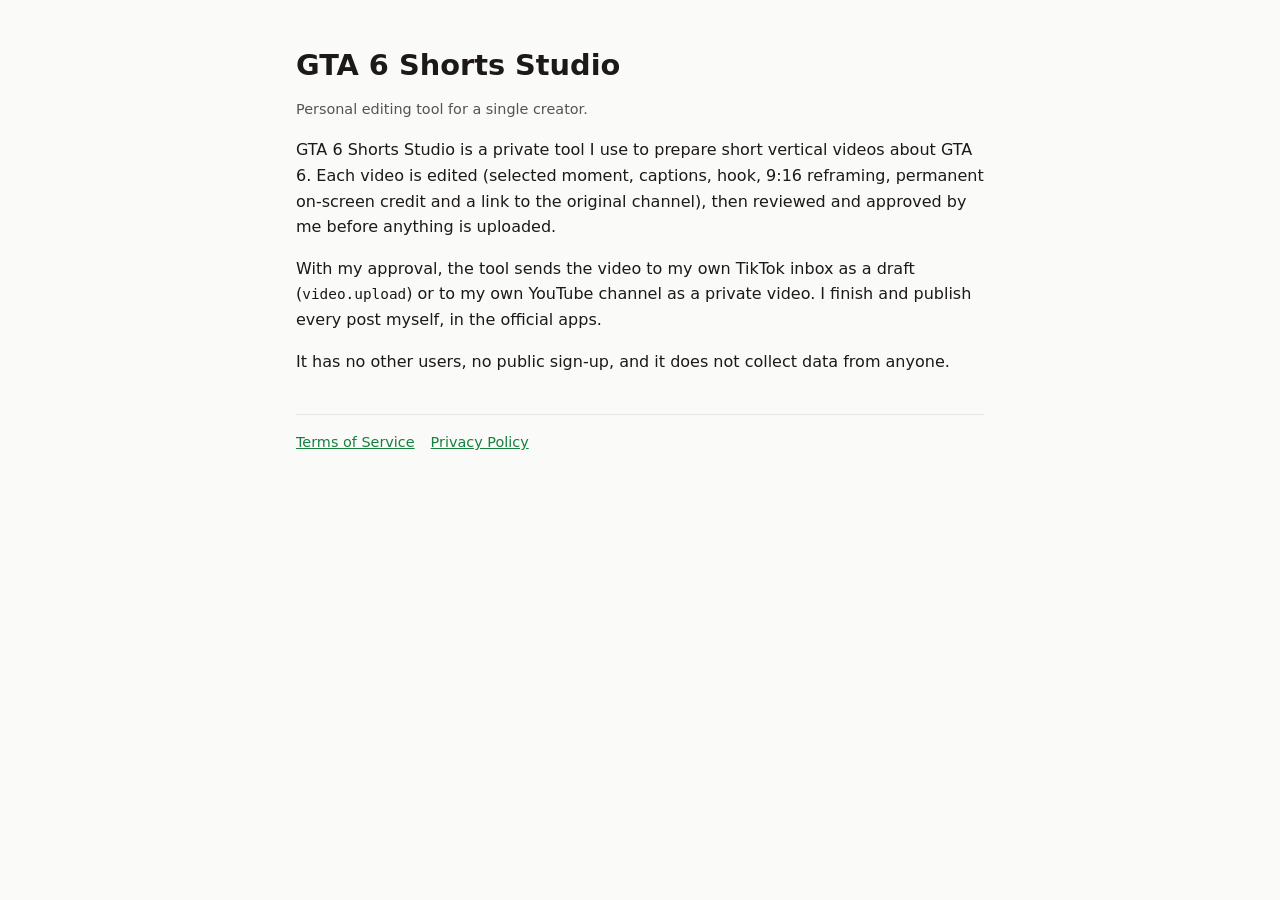
<file: index.html>
<!doctype html>
<html lang="en">
<head>
  <meta charset="utf-8">
  <meta name="viewport" content="width=device-width, initial-scale=1">
  <title>GTA 6 Shorts Studio</title>
  <link rel="stylesheet" href="style.css">
</head>
<body>
<main>
  <h1>GTA 6 Shorts Studio</h1>
  <p class="muted">Personal editing tool for a single creator.</p>

  <p>GTA 6 Shorts Studio is a private tool I use to prepare short vertical videos about
  GTA 6. Each video is edited (selected moment, captions, hook, 9:16 reframing, permanent
  on-screen credit and a link to the original channel), then reviewed and approved by me
  before anything is uploaded.</p>

  <p>With my approval, the tool sends the video to my own TikTok inbox as a draft
  (<code>video.upload</code>) or to my own YouTube channel as a private video. I finish and
  publish every post myself, in the official apps.</p>

  <p>It has no other users, no public sign-up, and it does not collect data from anyone.</p>

  <nav>
    <a href="terms.html">Terms of Service</a>
    <a href="privacy.html">Privacy Policy</a>
  </nav>
</main>
</body>
</html>
</file>
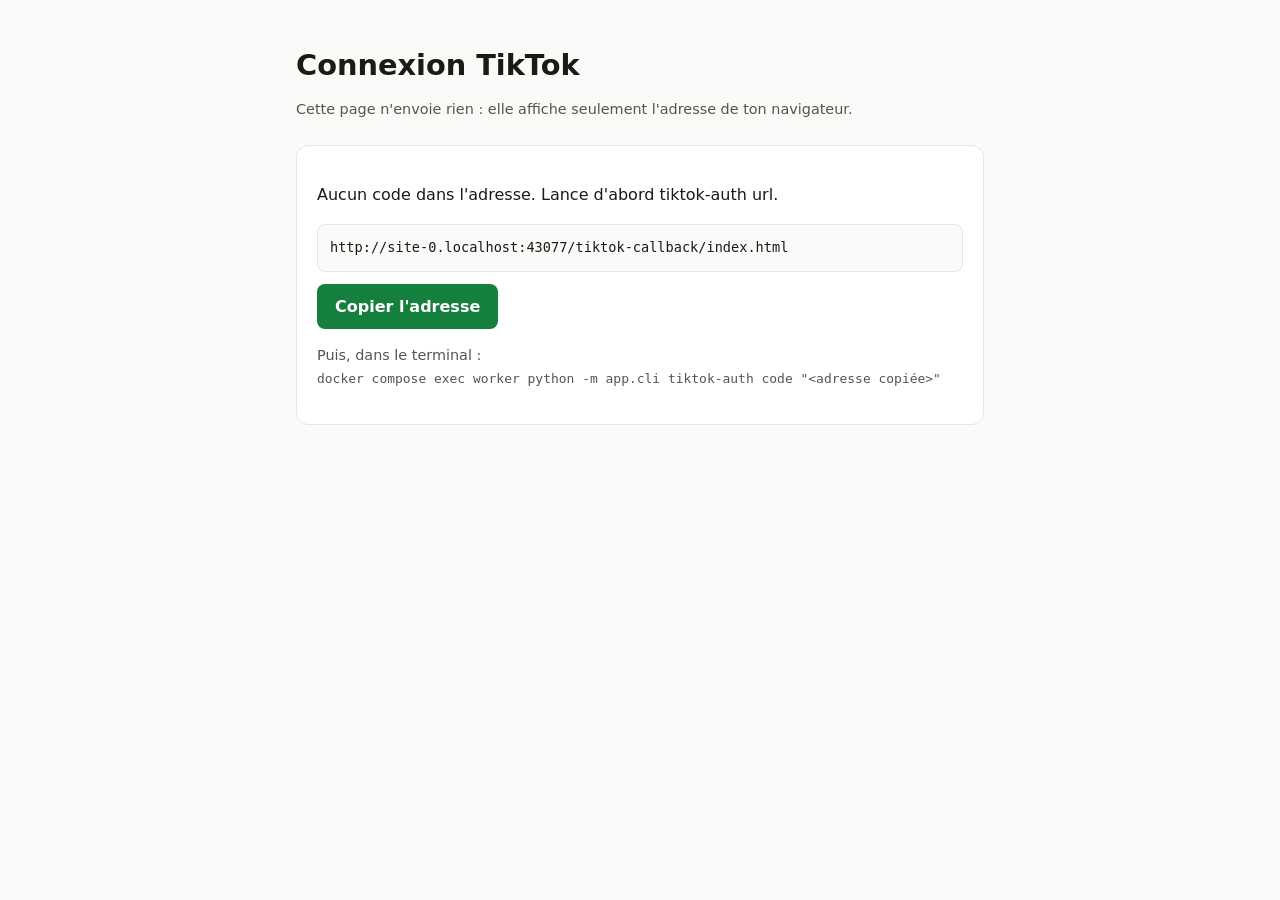
<file: tiktok-callback/index.html>
<!doctype html>
<html lang="fr">
<head>
  <meta charset="utf-8">
  <meta name="viewport" content="width=device-width, initial-scale=1">
  <meta name="robots" content="noindex, nofollow">
  <meta name="referrer" content="no-referrer">
  <title>Connexion TikTok</title>
  <link rel="stylesheet" href="../style.css">
</head>
<body>
<main>
  <h1>Connexion TikTok</h1>
  <p class="muted">Cette page n'envoie rien : elle affiche seulement l'adresse de ton navigateur.</p>

  <div class="card">
    <p id="status">Chargement…</p>
    <div class="url" id="url"></div>
    <button id="copy" type="button">Copier l'adresse</button>
    <p class="muted">Puis, dans le terminal :<br>
    <code>docker compose exec worker python -m app.cli tiktok-auth code "&lt;adresse copiée&gt;"</code></p>
  </div>
</main>
<script>
  (function () {
    var href = window.location.href;
    var params = new URLSearchParams(window.location.search);
    var status = document.getElementById("status");
    document.getElementById("url").textContent = href;
    if (params.get("code")) {
      status.textContent = "TikTok a accepté. Copie l'adresse ci-dessous.";
      status.className = "ok";
    } else if (params.get("error")) {
      status.textContent = "TikTok a refusé (" + params.get("error") + "). Relance tiktok-auth url.";
      status.className = "err";
    } else {
      status.textContent = "Aucun code dans l'adresse. Lance d'abord tiktok-auth url.";
    }
    document.getElementById("copy").addEventListener("click", function () {
      var btn = this;
      navigator.clipboard.writeText(href).then(function () {
        btn.textContent = "Copié ✓";
      }, function () {
        btn.textContent = "Sélectionne l'adresse à la main";
      });
    });
  })();
</script>
</body>
</html>
</file>
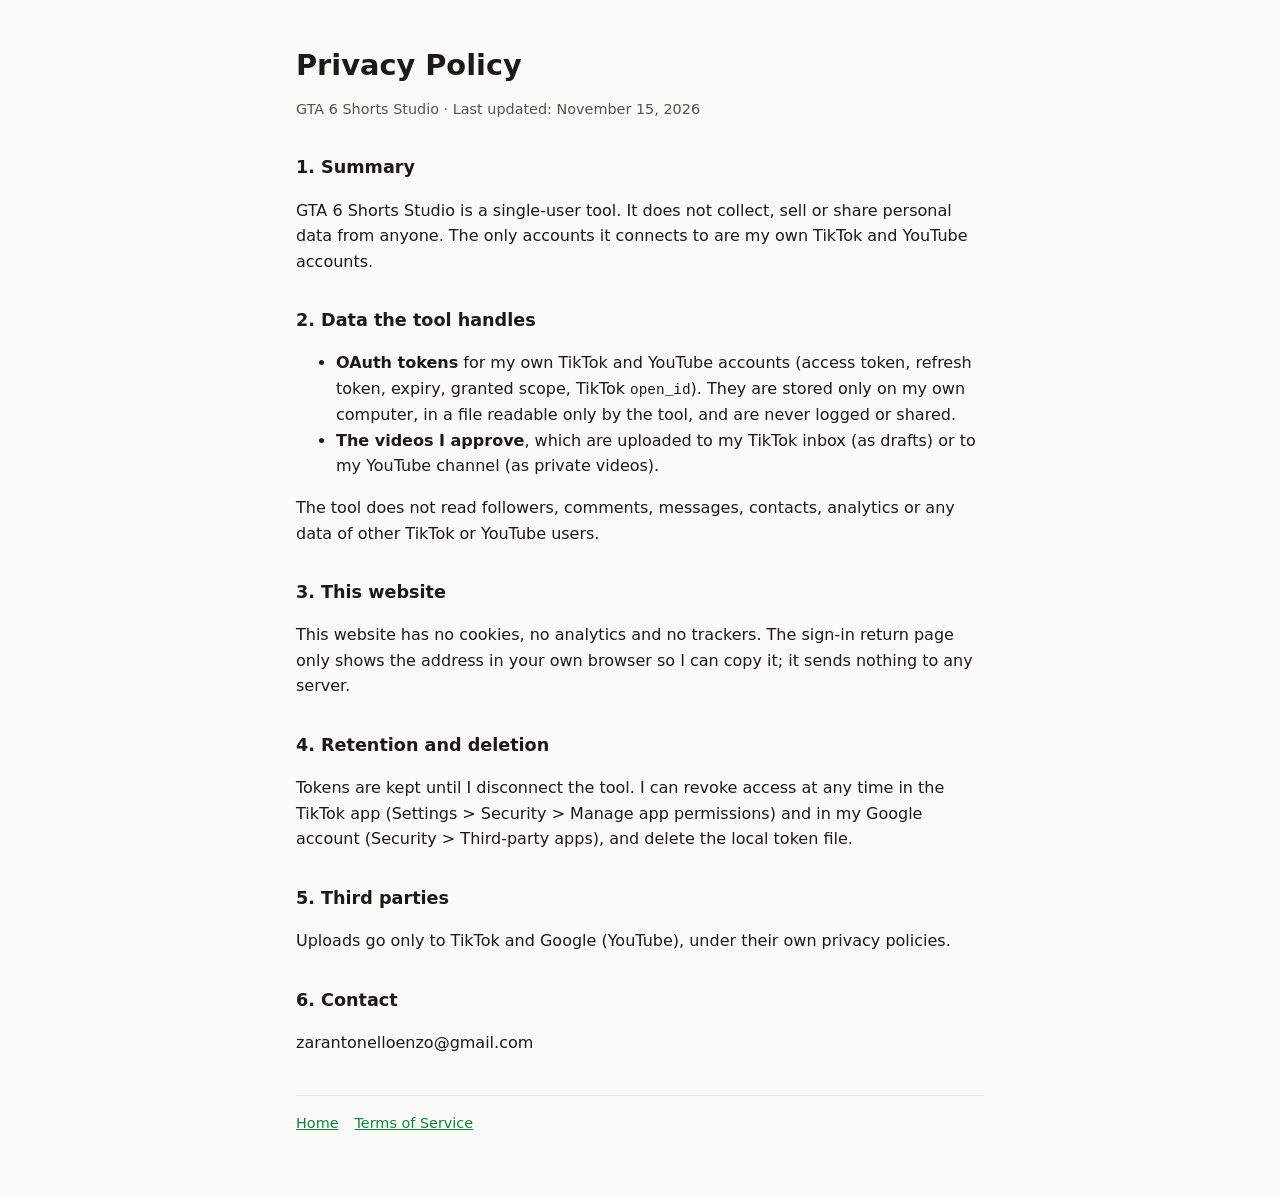
<file: privacy.html>
<!doctype html>
<html lang="en">
<head>
  <meta charset="utf-8">
  <meta name="viewport" content="width=device-width, initial-scale=1">
  <title>Privacy Policy</title>
  <link rel="stylesheet" href="style.css">
</head>
<body>
<main>
  <h1>Privacy Policy</h1>
  <p class="muted">GTA 6 Shorts Studio · Last updated: November 15, 2026</p>

  <h2>1. Summary</h2>
  <p>GTA 6 Shorts Studio is a single-user tool. It does not collect, sell or share personal
  data from anyone. The only accounts it connects to are my own TikTok and YouTube accounts.</p>

  <h2>2. Data the tool handles</h2>
  <ul>
    <li><strong>OAuth tokens</strong> for my own TikTok and YouTube accounts (access token,
    refresh token, expiry, granted scope, TikTok <code>open_id</code>). They are stored only on
    my own computer, in a file readable only by the tool, and are never logged or shared.</li>
    <li><strong>The videos I approve</strong>, which are uploaded to my TikTok inbox (as drafts)
    or to my YouTube channel (as private videos).</li>
  </ul>
  <p>The tool does not read followers, comments, messages, contacts, analytics or any data
  of other TikTok or YouTube users.</p>

  <h2>3. This website</h2>
  <p>This website has no cookies, no analytics and no trackers. The sign-in return page only
  shows the address in your own browser so I can copy it; it sends nothing to any server.</p>

  <h2>4. Retention and deletion</h2>
  <p>Tokens are kept until I disconnect the tool. I can revoke access at any time in the
  TikTok app (Settings &gt; Security &gt; Manage app permissions) and in my Google account
  (Security &gt; Third-party apps), and delete the local token file.</p>

  <h2>5. Third parties</h2>
  <p>Uploads go only to TikTok and Google (YouTube), under their own privacy policies.</p>

  <h2>6. Contact</h2>
  <p>zarantonelloenzo@gmail.com</p>

  <nav>
    <a href="index.html">Home</a>
    <a href="terms.html">Terms of Service</a>
  </nav>
</main>
</body>
</html>
</file>
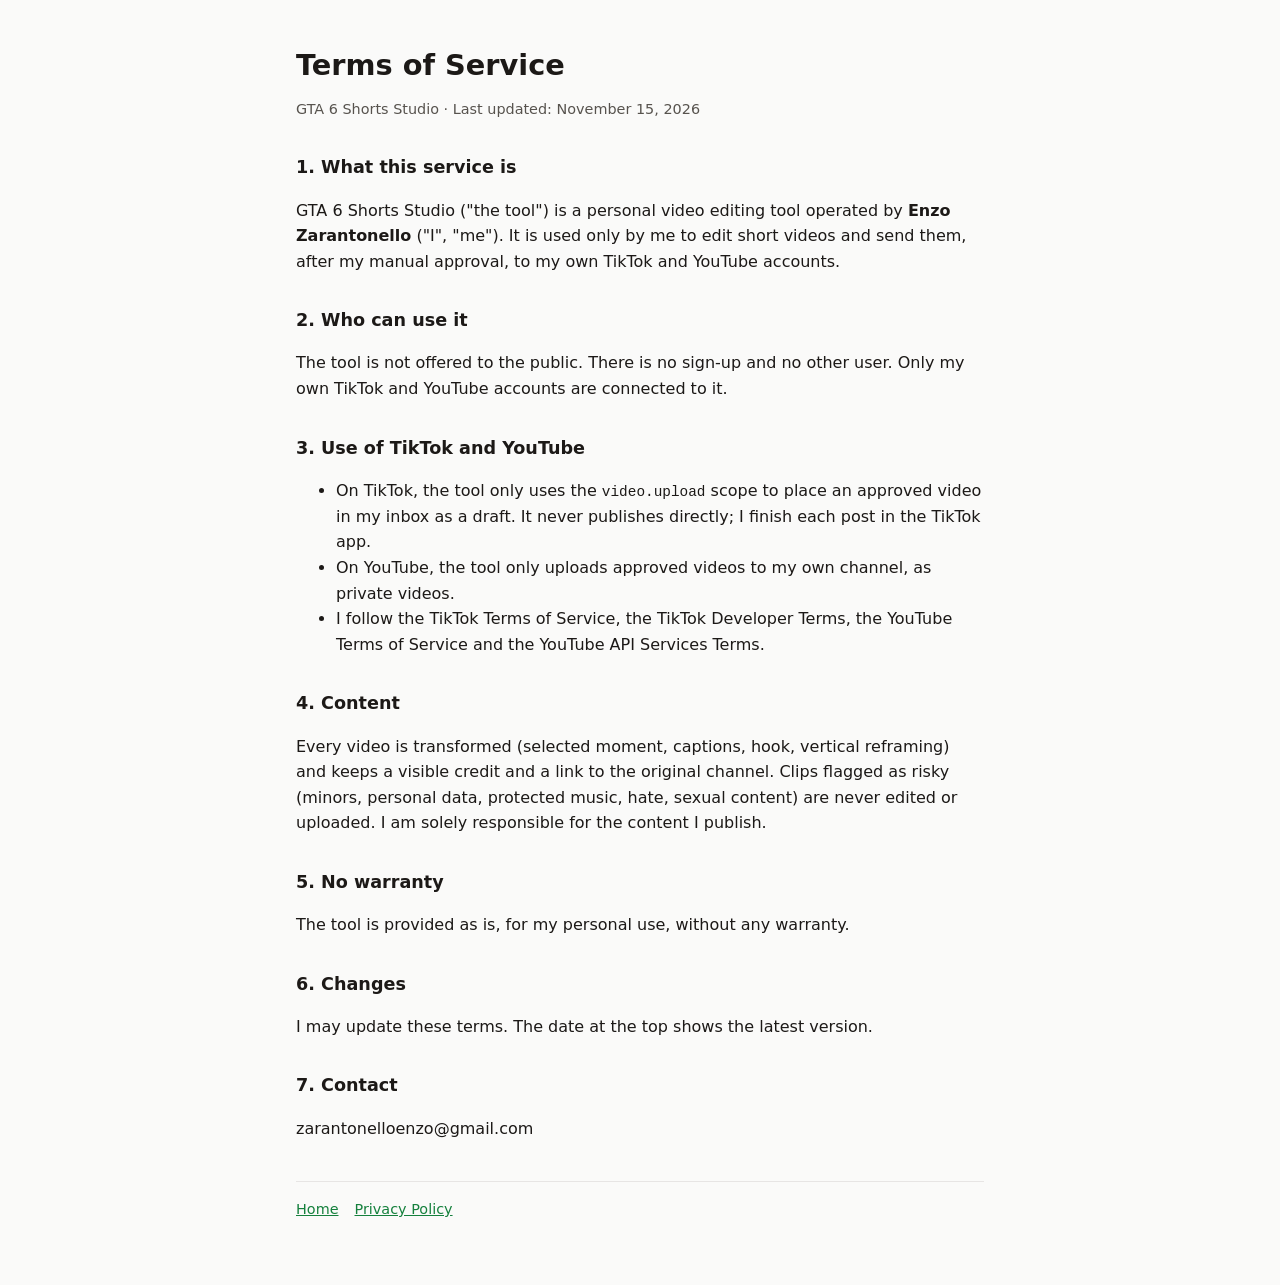
<file: terms.html>
<!doctype html>
<html lang="en">
<head>
  <meta charset="utf-8">
  <meta name="viewport" content="width=device-width, initial-scale=1">
  <title>Terms of Service</title>
  <link rel="stylesheet" href="style.css">
</head>
<body>
<main>
  <h1>Terms of Service</h1>
  <p class="muted">GTA 6 Shorts Studio · Last updated: November 15, 2026</p>

  <h2>1. What this service is</h2>
  <p>GTA 6 Shorts Studio ("the tool") is a personal video editing tool operated by
  <strong>Enzo Zarantonello</strong> ("I", "me"). It is used only by me to edit short videos and
  send them, after my manual approval, to my own TikTok and YouTube accounts.</p>

  <h2>2. Who can use it</h2>
  <p>The tool is not offered to the public. There is no sign-up and no other user. Only my
  own TikTok and YouTube accounts are connected to it.</p>

  <h2>3. Use of TikTok and YouTube</h2>
  <ul>
    <li>On TikTok, the tool only uses the <code>video.upload</code> scope to place an approved
    video in my inbox as a draft. It never publishes directly; I finish each post in the TikTok app.</li>
    <li>On YouTube, the tool only uploads approved videos to my own channel, as private videos.</li>
    <li>I follow the TikTok Terms of Service, the TikTok Developer Terms, the YouTube Terms of
    Service and the YouTube API Services Terms.</li>
  </ul>

  <h2>4. Content</h2>
  <p>Every video is transformed (selected moment, captions, hook, vertical reframing) and
  keeps a visible credit and a link to the original channel. Clips flagged as risky (minors,
  personal data, protected music, hate, sexual content) are never edited or uploaded. I am
  solely responsible for the content I publish.</p>

  <h2>5. No warranty</h2>
  <p>The tool is provided as is, for my personal use, without any warranty.</p>

  <h2>6. Changes</h2>
  <p>I may update these terms. The date at the top shows the latest version.</p>

  <h2>7. Contact</h2>
  <p>zarantonelloenzo@gmail.com</p>

  <nav>
    <a href="index.html">Home</a>
    <a href="privacy.html">Privacy Policy</a>
  </nav>
</main>
</body>
</html>
</file>
<file: style.css>
:root {
  --bg: #fafaf9; --fg: #1c1917; --muted: #57534e; --card: #ffffff;
  --line: #e7e5e4; --accent: #15803d;
}
@media (prefers-color-scheme: dark) {
  :root { --bg: #0c0a09; --fg: #f5f5f4; --muted: #a8a29e; --card: #1c1917;
          --line: #292524; --accent: #4ade80; }
}
* { box-sizing: border-box; }
body {
  margin: 0; background: var(--bg); color: var(--fg);
  font: 16px/1.6 system-ui, -apple-system, "Segoe UI", Roboto, sans-serif;
}
main { max-width: 720px; margin: 0 auto; padding: 48px 16px 64px; }
h1 { font-size: 1.8rem; line-height: 1.25; margin: 0 0 4px; }
h2 { font-size: 1.1rem; margin: 32px 0 8px; }
.muted { color: var(--muted); font-size: .9rem; }
a { color: var(--accent); }
code { font-family: ui-monospace, Consolas, monospace; font-size: .9em; }
nav { display: flex; gap: 16px; margin-top: 40px; padding-top: 16px;
      border-top: 1px solid var(--line); font-size: .9rem; }
.card { background: var(--card); border: 1px solid var(--line); border-radius: 12px;
        padding: 20px; margin-top: 24px; }
.url { font-family: ui-monospace, Consolas, monospace; font-size: .85rem;
       word-break: break-all; background: var(--bg); border: 1px solid var(--line);
       border-radius: 8px; padding: 12px; margin: 12px 0; }
button { font: inherit; font-weight: 600; background: var(--accent); color: #fff;
         border: 0; border-radius: 8px; padding: 10px 18px; cursor: pointer; }
.ok { color: var(--accent); font-weight: 600; }
.err { color: #dc2626; font-weight: 600; }
</file>
